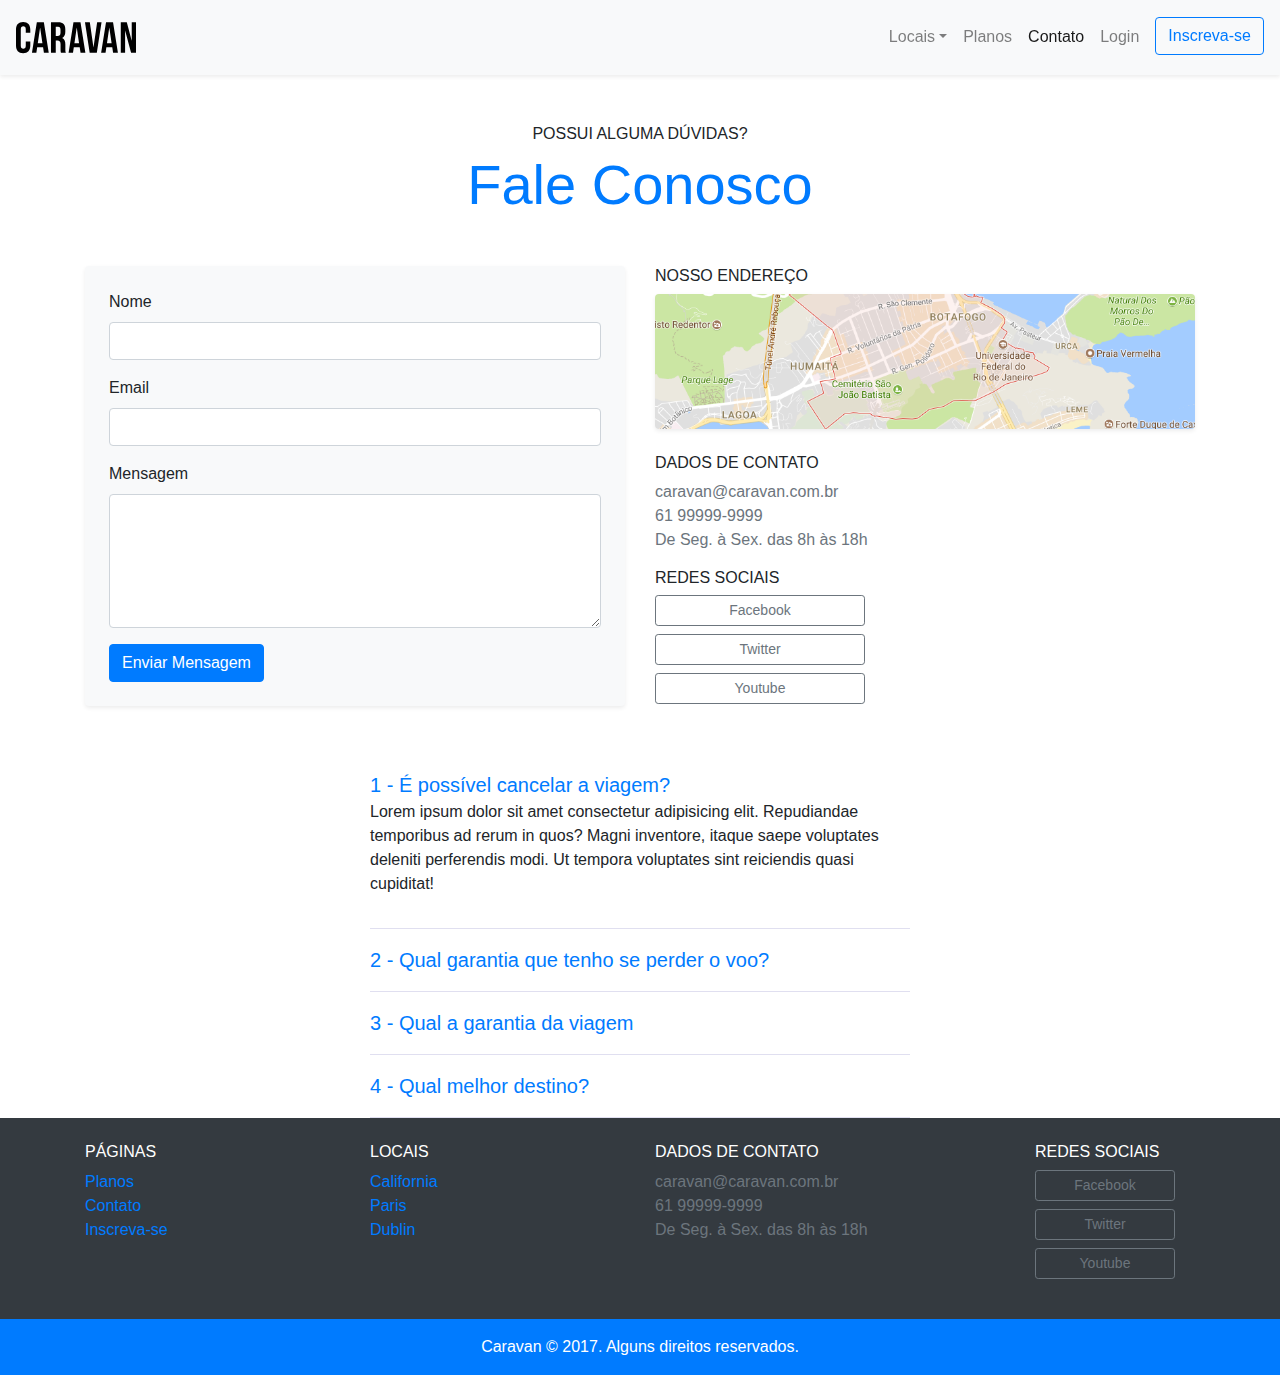
<file: assets/contato.html>
<!DOCTYPE html>
<html lang="pt-br">

<head>
    <title>Caravan - Contato</title>
    <meta charset="UTF-8">
    <meta name="viewport" content="width=device-width, initial-scale=1.0, shrink-to-fit=on">
    <!-- Boostrap -->
    <link rel="stylesheet" href="https://stackpath.bootstrapcdn.com/bootstrap/4.5.2/css/bootstrap.min.css"
        integrity="sha384-JcKb8q3iqJ61gNV9KGb8thSsNjpSL0n8PARn9HuZOnIxN0hoP+VmmDGMN5t9UJ0Z" crossorigin="anonymous">
    <link rel="stylesheet" href="../assets/css/style.css">
</head>

<body>

    <!-- Modal -->
    <div class="modal fade" id="modalLogin" tabindex="-1" aria-labelledby="modalLoginTitulo" aria-hidden="true">
        <div class="modal-dialog">
            <div class="modal-content">
                <div class="modal-header">
                    <h5 class="modal-title" id="exampleModalLabel">Entre na sua conta</h5>
                    <button type="button" class="close" data-dismiss="modal" aria-label="Close">
                        <span aria-hidden="true">&times;</span>
                    </button>
                </div>
                <div class="modal-body">
                    <form>
                        <div class="form-group">
                            <label for="email">Email </label>
                            <input type="email" class="form-control" id="exampleInputEmail1">
                        </div>
                        <div class="form-group">
                            <label for="senha">Senha</label>
                            <input type="password" class="form-control" id="exampleInputPassword1">
                        </div>
                        <button type="submit" class="btn btn-primary">Entrar na conta</button>
                        <small id="emailHelp text-muted" class="form-text text-muted">Esqueceu a senha? <a
                                href="">Clique aqui!</a></small>
                    </form>
                </div>
            </div>
        </div>
    </div>
    <!-- Fecha modal -->

    <nav class="navbar navbar-expand-md navbar-light bg-light fixed-top py-3 shadow-sm">
        <a class="navbar-brand" href="../index.html">
            <img src="img/caravan.svg" alt="">
        </a>

        <button class="navbar-toggler" type="button" data-toggle="collapse" data-target="#navbarSupoortedContent"
            aria-controls="navbarSupportedContent" aria-expanded="false" aria-label="Toggle navigation">
            <span class="navbar-toggler-icon"></span>
        </button>

        <div class="collapse navbar-collapse" id="navbarSupoortedContent">
            <ul class="navbar-nav ml-auto">
                <!-- dropdown -->
                <li class="nav-item dropdown">
                    <a class="nav-link dropdown-toggle" id="navbarDropdown" role="button" data-toggle="dropdown"
                        aria-haspopup="true" aria-espanded="false" href="">Locais</a>

                    <div class="dropdown-menu" aria-labelledby="navbarDropown">
                        <a class="dropdown-item" href="local.html">Brasil</a>
                        <a class="dropdown-item" href="local.html">Argentina</a>
                        <a class="dropdown-item" href="local.html">Chile</a>
                    </div>
                </li>
                <li class="nav-item">
                    <a class="nav-link" href="planos.html">Planos</a>
                </li>
                <li class="nav-item">
                    <a class="nav-link active" href="contato.html">Contato</a>
                </li>
                <li class="nav-item">
                    <a class="nav-link" data-toggle="modal" data-target="#modalLogin" href="">Login</a>
                </li>
                <li class="nav-item ml-md-2">
                    <a class="btn btn-outline-primary" href="inscricao.html">Inscreva-se</a>
                </li>
            </ul>
        </div>
    </nav>

    <section class="container">
        <div class="my-5 text-center">
            <span class="h6 d-block">POSSUI ALGUMA DÚVIDAS?</span>
            <h2 class="display-4 text-primary">Fale Conosco</h2>
        </div>
        <div class="row">
            <div class="col-lg mb-5">
                <form class="bg-light rounded p-4 shadow-sm">
                    <div class="form-group">
                        <label for="clienteNome">Nome</label>
                        <input type="email" class="form-control" id="clienteNome">
                    </div>
                    <div class="form-group">
                        <label for="clientEmail">Email</label>
                        <input type="text" class="form-control" id="clientEmail">
                    </div>
                    <div class="form-group">
                        <label for="clientMensagem">Mensagem</label>
                        <textarea class="form-control" id="clientMensagem" rows="5"></textarea>
                    </div>
                    <button type="submit" class="btn btn-primary">Enviar Mensagem</button>
                </form>
            </div>
            <div class="col-lg">
                <h2 class="h6">NOSSO ENDEREÇO</h2>
                <a
                    href="https://www.google.com.br/maps/place/Pra%C3%A7a+da+S%C3%A9+-+S%C3%A9,+S%C3%A3o+Paulo+-+SP,+01001-000/@-23.550305,-46.6363896,17z/data=!3m1!4b1!4m5!3m4!1s0x94ce59abaaae4233:0xd9186faf714bc5b1!8m2!3d-23.5503099!4d-46.6342009"><img
                        class="img-fluid shadow-sm rounded mb-4" src="img/mapa.png" alt="mapa"></a>

                <h2 class="h6">DADOS DE CONTATO</h2>
                <ul class="list-unstyled text-secondary">
                    <li>caravan@caravan.com.br</li>
                    <li>61 99999-9999</li>
                    <li>De Seg. à Sex. das 8h às 18h</li>
                </ul>

                <h2 class="h6">REDES SOCIAIS</h2>
                <ul class="list-unstyled" style="max-width: 210px;">
                    <li><a class="btn btn-outline-secondary btn-block mb-2 btn-sm">Facebook</a></li>
                    <li><a class="btn btn-outline-secondary btn-block mb-2 btn-sm">Twitter</a>
                    </li>
                    <li><a class="btn btn-outline-secondary btn-block mb-2 btn-sm">Youtube</a>
                    </li>
                </ul>
            </div>
        </div>
    </section>

    <section class="container">

        <div class="row justify-content-center">
            <div class="col-md-6" id="perguntasFrequentes" data-children=".pergunta">
                <div class="pergunta py-3">
                    <a class="lead" data-toggle="collapse" href="#pergunta1" aria-expanded="true"
                        aria-controls="prgunta1">1 - É possível cancelar a viagem?</a>
                    <div id="pergunta1" class="collapse show" data-parent="#perguntasFrequentes">
                        <p>Lorem ipsum dolor sit amet consectetur adipisicing elit. Repudiandae
                            temporibus ad rerum in quos? Magni inventore, itaque saepe voluptates deleniti
                            perferendis modi. Ut tempora voluptates sint reiciendis quasi cupiditat!</p>
                    </div>
                </div>
                <div class="pergunta py-3">
                    <a class="lead" data-toggle="collapse" href="#pergunta2" aria-expanded="true"
                        aria-controls="prgunta2">2 - Qual garantia que tenho se perder o voo?</a>
                    <div id="pergunta2" class="collapse" data-parent="#perguntasFrequentes">
                        <p>Lorem ipsum dolor sit amet consectetur adipisicing elit. Repudiandae
                            temporibus ad rerum in quos? Magni inventore, itaque saepe voluptates deleniti
                            perferendis modi. Ut tempora voluptates sint reiciendis quasi cupiditat!</p>
                    </div>
                </div>
                <div class="pergunta py-3">
                    <a class="lead" data-toggle="collapse" href="#pergunta3" aria-expanded="true"
                        aria-controls="prgunta3">3 - Qual a garantia da viagem</a>
                    <div id="pergunta3" class="collapse" data-parent="#perguntasFrequentes">
                        <p>Lorem ipsum dolor sit amet consectetur adipisicing elit. Repudiandae
                            temporibus ad rerum in quos? Magni inventore, itaque saepe voluptates deleniti
                            perferendis modi. Ut tempora voluptates sint reiciendis quasi cupiditat!</p>
                    </div>
                </div>
                <div class="pergunta py-3">
                    <a class="lead" data-toggle="collapse" href="#pergunta4" aria-expanded="true"
                        aria-controls="prgunta4">4 - Qual melhor destino?</a>
                    <div id="pergunta4" class="collapse" data-parent="#perguntasFrequentes">
                        <p>Lorem ipsum dolor sit amet consectetur adipisicing elit. Repudiandae
                            temporibus ad rerum in quos? Magni inventore, itaque saepe voluptates deleniti
                            perferendis modi. Ut tempora voluptates sint reiciendis quasi cupiditat!</p>
                    </div>
                </div>
            </div>
        </div>
    </section>

    <footer class="bg-dark text-white">
        <div class="container py-4">
            <div class="row">
                <div class="col-md-3 col-6">
                    <h4 class="h6">PÁGINAS</h4>
                    <ul class="list-unstyled">
                        <li><a href="">Planos</a></li>
                        <li><a href="">Contato</a></li>
                        <li><a href="">Inscreva-se</a></li>
                    </ul>
                </div>
                <div class="col-md-3 col-6">
                    <h4 class="h6">LOCAIS</h4>
                    <ul class="list-unstyled">
                        <li><a href="">California</a></li>
                        <li><a href="">Paris</a></li>
                        <li><a href="">Dublin</a></li>
                    </ul>
                </div>
                <div class="col-md-4">
                    <h4 class="h6">DADOS DE CONTATO</h4>
                    <ul class="list-unstyled text-secondary">
                        <li>caravan@caravan.com.br</li>
                        <li>61 99999-9999</li>
                        <li>De Seg. à Sex. das 8h às 18h</li>
                    </ul>
                </div>
                <div class="col-md-2">
                    <h4 class="h6">REDES SOCIAIS</h4>
                    <ul class="list-unstyled">
                        <li><a style="max-width: 140px;"
                                class="btn btn-outline-secondary btn-block mb-2 btn-sm">Facebook</a></li>
                        <li><a style="max-width: 140px;"
                                class="btn btn-outline-secondary btn-block mb-2 btn-sm">Twitter</a></li>
                        <li><a style="max-width: 140px;"
                                class="btn btn-outline-secondary btn-block mb-2 btn-sm">Youtube</a></li>
                    </ul>
                </div>
            </div>
        </div>
        <footer class="bg-primary text-center py-3">
            <p class="mb-0">Caravan &#169; 2017. Alguns direitos reservados.</p>
        </footer>
    </footer>

    <!-- Scripts -->
    <script src="https://code.jquery.com/jquery-3.5.1.slim.min.js"
        integrity="sha384-DfXdz2htPH0lsSSs5nCTpuj/zy4C+OGpamoFVy38MVBnE+IbbVYUew+OrCXaRkfj"
        crossorigin="anonymous"></script>
    <script src="https://cdn.jsdelivr.net/npm/popper.js@1.16.1/dist/umd/popper.min.js"
        integrity="sha384-9/reFTGAW83EW2RDu2S0VKaIzap3H66lZH81PoYlFhbGU+6BZp6G7niu735Sk7lN"
        crossorigin="anonymous"></script>
    <script src="https://stackpath.bootstrapcdn.com/bootstrap/4.5.2/js/bootstrap.min.js"
        integrity="sha384-B4gt1jrGC7Jh4AgTPSdUtOBvfO8shuf57BaghqFfPlYxofvL8/KUEfYiJOMMV+rV"
        crossorigin="anonymous"></script>

    <script src="js/app.js"></script>
</body>

</html>
</file>
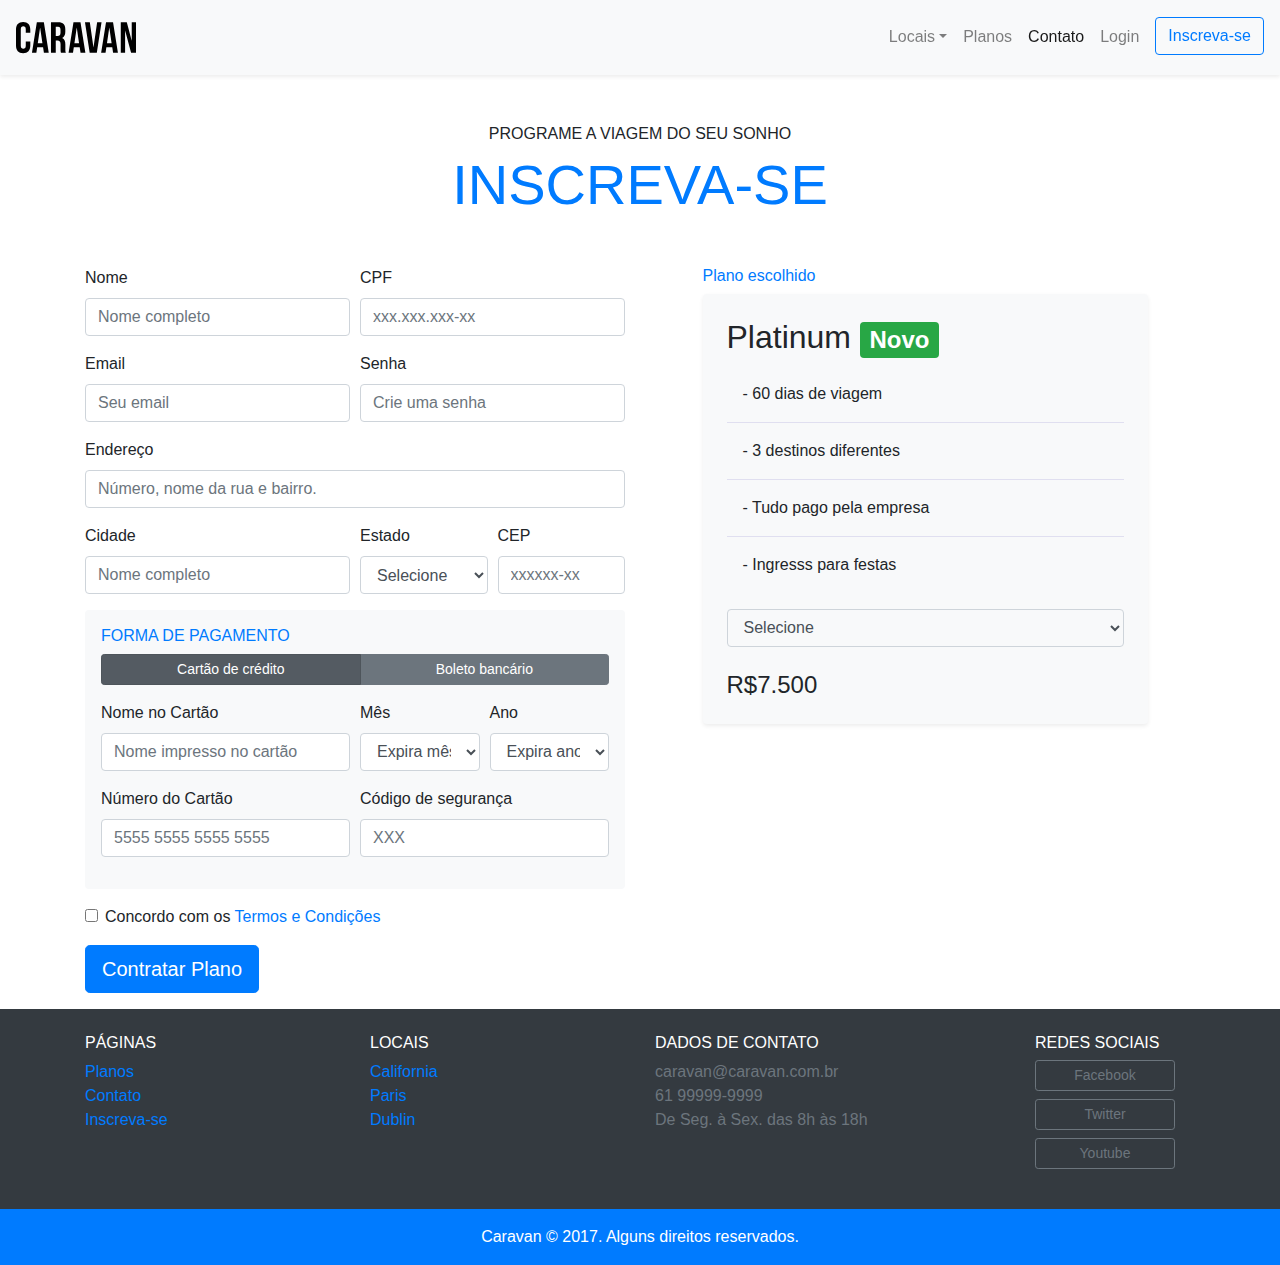
<file: assets/inscricao.html>
<!DOCTYPE html>
<html lang="pt-br">

<head>
    <title>Inscrição</title>
    <meta charset="UTF-8">
    <meta name="viewport" content="width=device-width, initial-scale=1.0, shrink-to-fit=on">
    <!-- Boostrap -->
    <link rel="stylesheet" href="https://stackpath.bootstrapcdn.com/bootstrap/4.5.2/css/bootstrap.min.css"
        integrity="sha384-JcKb8q3iqJ61gNV9KGb8thSsNjpSL0n8PARn9HuZOnIxN0hoP+VmmDGMN5t9UJ0Z" crossorigin="anonymous">
    <link rel="stylesheet" href="css/style.css">
</head>

<body>

    <!-- Modal -->
    <div class="modal fade" id="modalLogin" tabindex="-1" aria-labelledby="modalLoginTitulo" aria-hidden="true">
        <div class="modal-dialog">
            <div class="modal-content">
                <div class="modal-header">
                    <h5 class="modal-title" id="exampleModalLabel">Entre na sua conta</h5>
                    <button type="button" class="close" data-dismiss="modal" aria-label="Close">
                        <span aria-hidden="true">&times;</span>
                    </button>
                </div>
                <div class="modal-body">
                    <form>
                        <div class="form-group">
                            <label for="email">Email </label>
                            <input type="email" class="form-control" id="exampleInputEmail1">
                        </div>
                        <div class="form-group">
                            <label for="senha">Senha</label>
                            <input type="password" class="form-control" id="exampleInputPassword1">
                        </div>
                        <button type="submit" class="btn btn-primary">Entrar na conta</button>
                        <small id="emailHelp text-muted" class="form-text text-muted">Esqueceu a senha? <a
                                href="">Clique aqui!</a></small>
                    </form>
                </div>
            </div>
        </div>
    </div>
    <!-- Fecha modal -->

    <nav class="navbar navbar-expand-md navbar-light bg-light fixed-top py-3 shadow-sm">
        <a class="navbar-brand" href="index.html">
            <img src="img/caravan.svg" alt="">
        </a>

        <button class="navbar-toggler" type="button" data-toggle="collapse" data-target="#navbarSupoortedContent"
            aria-controls="navbarSupportedContent" aria-expanded="false" aria-label="Toggle navigation">
            <span class="navbar-toggler-icon"></span>
        </button>

        <div class="collapse navbar-collapse" id="navbarSupoortedContent">
            <ul class="navbar-nav ml-auto">
                <!-- dropdown -->
                <li class="nav-item dropdown">
                    <a class="nav-link dropdown-toggle" id="navbarDropdown" role="button" data-toggle="dropdown"
                        aria-haspopup="true" aria-espanded="false" href="">Locais</a>

                    <div class="dropdown-menu" aria-labelledby="navbarDropown">
                        <a class="dropdown-item" href="local.html">Brasil</a>
                        <a class="dropdown-item" href="local.html">Argentina</a>
                        <a class="dropdown-item" href="local.html">Chile</a>
                    </div>
                </li>
                <li class="nav-item">
                    <a class="nav-link" href="planos.html">Planos</a>
                </li>
                <li class="nav-item">
                    <a class="nav-link active" href="contato.html">Contato</a>
                </li>
                <li class="nav-item">
                    <a class="nav-link" data-toggle="modal" data-target="#modalLogin" href="">Login</a>
                </li>
                <li class="nav-item ml-md-2">
                    <a class="btn btn-outline-primary" href="inscricao.html">Inscreva-se</a>
                </li>
            </ul>
        </div>
    </nav>

    <section class="container">
        <div class="my-5 text-center">
            <span class="h6 d-block">PROGRAME A VIAGEM DO SEU SONHO</span>
            <h1 class="display-4 text-primary">INSCREVA-SE</h1>
        </div>
        <div class="row">
            <form class="col-lg-6" action="">
                <div class="form-row">
                    <div class="form-group col-md-6">
                        <label for="inputNome">Nome</label>
                        <input type="text" id="inputNome" class="form-control" placeholder="Nome completo">
                    </div>
                    <div class="form-group col-md-6">
                        <label for="inputCPF">CPF</label>
                        <input type="text" id="inputCPF" class="form-control" placeholder="xxx.xxx.xxx-xx">
                    </div>
                    <div class="form-group col-md-6">
                        <label for="inputEmail">Email</label>
                        <input type="email" id="inputEmail" class="form-control" placeholder="Seu email">
                    </div>
                    <div class="form-group col-md-6">
                        <label for="inputSenha">Senha</label>
                        <input type="password" id="inputSenha" class="form-control" placeholder="Crie uma senha">
                    </div>
                    <div class="form-group col-12">
                        <label for="inputEndereco">Endereço</label>
                        <input type="text" id="inputEndereco" class="form-control"
                            placeholder="Número, nome da rua e bairro.">
                    </div>
                    <div class="form-group col-md-6">
                        <label for="inputCidade">Cidade</label>
                        <input type="text" id="inputCidade" class="form-control" placeholder="Nome completo">
                    </div>
                    <div class="form-group col-md-3 col-6">
                        <label for="inputNome">Estado</label>
                        <select type="text" id="inputEstado" class="form-control">
                            <option value="Selecione">Selecione</option>
                            <option value="Selecione">São Paulo</option>
                            <option value="Selecione">Brasília</option>
                        </select>
                    </div>
                    <div class="form-group col-md-3 col-6">
                        <label for="inputNome">CEP</label>
                        <input type="text" id="inputCEP" class="form-control" placeholder="xxxxxx-xx">
                    </div>
                </div>
                <div class="bg-light rounded box-shadow p-3 form-group">
                    <h2 class="h6 text-primary">FORMA DE PAGAMENTO</h2>
                    <nav class="nav btn-group mb-3" id="formaPagamento" role="tablist">
                        <button type="button" class="btn btn-secondary active btn-sm" id="nav-cartao" data-toggle="tab"
                            href="#nav-cartao" role="tab" aria-controls="nav-cartao" aria-selected="true">Cartão de
                            crédito</button>
                        <button type="button" class="btn btn-secondary btn-sm" id="nav-boleto" data-toggle="tab"
                            href="#nav-boleto" role="tab" aria-controls="nav-boleto" aria-selected="false">Boleto
                            bancário</button>
                    </nav>
                    <div class="tab-content" id="formaPagamentoConteudo">
                        <div class="tab-pane fade show active" id="nav-cartao" role="tabpanel"
                            aria-labelledby="nav-cartao-tab">
                            <div class="form-row">
                                <div class="form-group col-md-6">
                                    <label for="inputNomeCartao">Nome no Cartão</label>
                                    <input type="text" id="inputNomeCartao" class="form-control"
                                        placeholder="Nome impresso no cartão">
                                </div>
                                <div class="form-group col-md-3 col-6">
                                    <label for="inputMesCartao">Mês</label>
                                    <select type="text" id="inputMesCartao" class="form-control">
                                        <option value="Selecione">Expira mês..</option>
                                        <option value="Selecione">01</option>
                                        <option value="Selecione">02</option>
                                    </select>
                                </div>
                                <div class="form-group col-md-3 col-6">
                                    <label for="inputAnoCartao">Ano</label>
                                    <select type="text" id="inputAnoCartao" class="form-control">
                                        <option value="Selecione">Expira ano...</option>
                                        <option value="Selecione">2023</option>
                                        <option value="Selecione">2024</option>
                                    </select>
                                </div>
                                <div class="form-group col-md-6">
                                    <label for="inputNumeroCartao">Número do Cartão</label>
                                    <input type="text" id="inputNumeroCartao" class="form-control"
                                        placeholder="5555 5555 5555 5555">
                                </div>
                                <div class="form-group col-md-6">
                                    <label for="inputCodigo">Código de segurança</label>
                                    <input type="text" id="inputCodigo" class="form-control" placeholder="XXX">
                                </div>
                            </div>
                        </div>
                        <div class="tab-pane fade" id="nav-boleto" role="tabpanel" aria-labelledby="nav-boleto-tab">
                            <p class="lead">CLique em contratar plano que enviaremos um boleto para o seu e-mail</p>
                        </div>
                    </div>
                </div>
                <div class="form-check">
                    <label for="" class="form-check-label">
                        <input type="checkbox" class="form-check-input" id="">
                        Concordo com os <a href="">Termos e Condições</a>
                    </label>
                </div>
                <button type="submit" class="btn btn-primary btn-lg my-3">Contratar Plano</button>
            </form>

            <div class="col-lg-5 mx-auto order-first order-lg-1 mb-5">
                <h2 class="h6 text-primary">Plano escolhido</h2>
                <div class="bg-light rounded p-4 shadow-sm">
                    <h2>Platinum <span class="badge badge-success">Novo</span></h2>
                    <ul class="list-unstyled lista-plano">
                        <li>- 60 dias de viagem</li>
                        <li>- 3 destinos diferentes</li>
                        <li>- Tudo pago pela empresa</li>
                        <li>- Ingresss para festas</li>
                    </ul>
                    <form>
                        <div class="form-group">
                            <select class="form-control bg-light" id="inputCidade">
                                <option>Selecione</option>
                                <option>California</option>
                                <option>Paris</option>
                                <option>Dublin</option>
                            </select>
                        </div>
                    </form>
                    <div class="row mt-4">
                        <div class="col">
                            <span class="h4">R$7.500</span>
                        </div>
                    </div>
                </div>
            </div>

        </div>
    </section>

    <footer class="bg-dark text-white">
        <div class="container py-4">
            <div class="row">
                <div class="col-md-3 col-6">
                    <h4 class="h6">PÁGINAS</h4>
                    <ul class="list-unstyled">
                        <li><a href="">Planos</a></li>
                        <li><a href="">Contato</a></li>
                        <li><a href="">Inscreva-se</a></li>
                    </ul>
                </div>
                <div class="col-md-3 col-6">
                    <h4 class="h6">LOCAIS</h4>
                    <ul class="list-unstyled">
                        <li><a href="">California</a></li>
                        <li><a href="">Paris</a></li>
                        <li><a href="">Dublin</a></li>
                    </ul>
                </div>
                <div class="col-md-4">
                    <h4 class="h6">DADOS DE CONTATO</h4>
                    <ul class="list-unstyled text-secondary">
                        <li>caravan@caravan.com.br</li>
                        <li>61 99999-9999</li>
                        <li>De Seg. à Sex. das 8h às 18h</li>
                    </ul>
                </div>
                <div class="col-md-2">
                    <h4 class="h6">REDES SOCIAIS</h4>
                    <ul class="list-unstyled">
                        <li><a style="max-width: 140px;"
                                class="btn btn-outline-secondary btn-block mb-2 btn-sm">Facebook</a></li>
                        <li><a style="max-width: 140px;"
                                class="btn btn-outline-secondary btn-block mb-2 btn-sm">Twitter</a></li>
                        <li><a style="max-width: 140px;"
                                class="btn btn-outline-secondary btn-block mb-2 btn-sm">Youtube</a></li>
                    </ul>
                </div>
            </div>
        </div>
        <footer class="bg-primary text-center py-3">
            <p class="mb-0">Caravan &#169; 2017. Alguns direitos reservados.</p>
        </footer>
    </footer>

    <!-- Scripts -->
    <script src="https://code.jquery.com/jquery-3.5.1.slim.min.js"
        integrity="sha384-DfXdz2htPH0lsSSs5nCTpuj/zy4C+OGpamoFVy38MVBnE+IbbVYUew+OrCXaRkfj"
        crossorigin="anonymous"></script>
    <script src="https://cdn.jsdelivr.net/npm/popper.js@1.16.1/dist/umd/popper.min.js"
        integrity="sha384-9/reFTGAW83EW2RDu2S0VKaIzap3H66lZH81PoYlFhbGU+6BZp6G7niu735Sk7lN"
        crossorigin="anonymous"></script>
    <script src="https://stackpath.bootstrapcdn.com/bootstrap/4.5.2/js/bootstrap.min.js"
        integrity="sha384-B4gt1jrGC7Jh4AgTPSdUtOBvfO8shuf57BaghqFfPlYxofvL8/KUEfYiJOMMV+rV"
        crossorigin="anonymous"></script>

    <script src="js/app.js"></script>
</body>

</html>
</file>
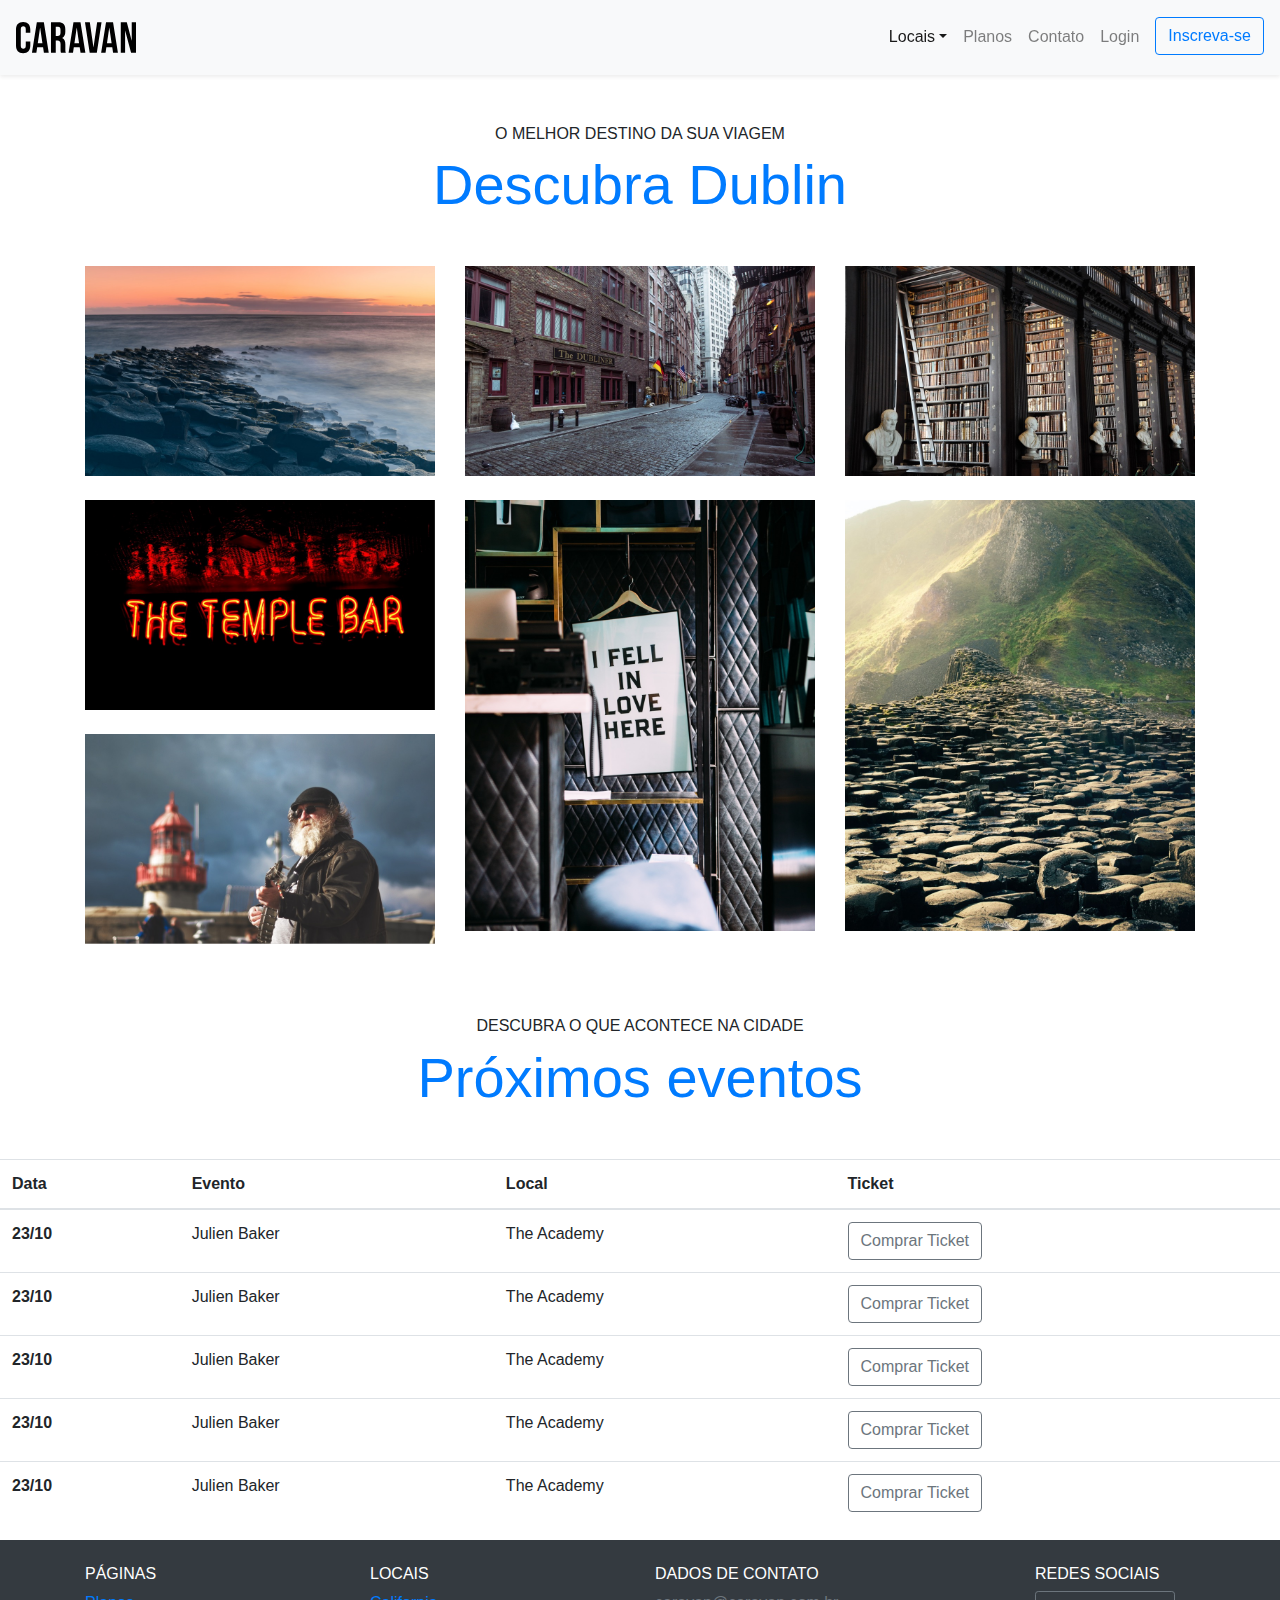
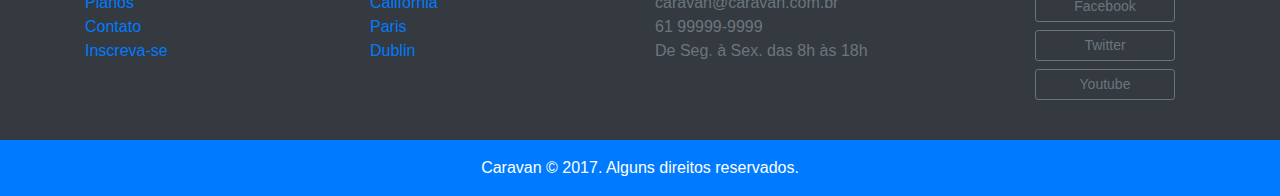
<file: assets/local.html>
<!DOCTYPE html>
<html lang="pt-br">

<head>
    <title>Caravan - Local</title>
    <meta charset="UTF-8">
    <meta name="viewport" content="width=device-width, initial-scale=1.0, shrink-to-fit=on">
    <!-- Boostrap -->
    <link rel="stylesheet" href="https://stackpath.bootstrapcdn.com/bootstrap/4.5.2/css/bootstrap.min.css"
        integrity="sha384-JcKb8q3iqJ61gNV9KGb8thSsNjpSL0n8PARn9HuZOnIxN0hoP+VmmDGMN5t9UJ0Z" crossorigin="anonymous">
    <link rel="stylesheet" href="css/style.css">
</head>

<body>

    <!-- Modal -->
    <div class="modal fade" id="modalLogin" tabindex="-1" aria-labelledby="modalLoginTitulo" aria-hidden="true">
        <div class="modal-dialog">
            <div class="modal-content">
                <div class="modal-header">
                    <h5 class="modal-title" id="exampleModalLabel">Entre na sua conta</h5>
                    <button type="button" class="close" data-dismiss="modal" aria-label="Close">
                        <span aria-hidden="true">&times;</span>
                    </button>
                </div>
                <div class="modal-body">
                    <form>
                        <div class="form-group">
                            <label for="email">Email </label>
                            <input type="email" class="form-control" id="exampleInputEmail1">
                        </div>
                        <div class="form-group">
                            <label for="senha">Senha</label>
                            <input type="password" class="form-control" id="exampleInputPassword1">
                        </div>
                        <button type="submit" class="btn btn-primary">Entrar na conta</button>
                        <small id="emailHelp text-muted" class="form-text text-muted">Esqueceu a senha? <a
                                href="">Clique aqui!</a></small>
                    </form>
                </div>
            </div>
        </div>
    </div>
    <!-- Fecha modal -->

    <nav class="navbar navbar-expand-md navbar-light bg-light fixed-top py-3 shadow-sm">
        <a class="navbar-brand" href="../index.html">
            <img src="img/caravan.svg" alt="">
        </a>

        <button class="navbar-toggler" type="button" data-toggle="collapse" data-target="#navbarSupoortedContent"
            aria-controls="navbarSupportedContent" aria-expanded="false" aria-label="Toggle navigation">
            <span class="navbar-toggler-icon"></span>
        </button>

        <div class="collapse navbar-collapse" id="navbarSupoortedContent">
            <ul class="navbar-nav ml-auto">
                <!-- dropdown -->
                <li class="nav-item dropdown">
                    <a class="nav-link dropdown-toggle active" id="navbarDropdown" role="button" data-toggle="dropdown"
                        aria-haspopup="true" aria-espanded="false" href="">Locais</a>

                    <div class="dropdown-menu" aria-labelledby="navbarDropown">
                        <a class="dropdown-item" href="local.html">Brasil</a>
                        <a class="dropdown-item" href="local.html">Argentina</a>
                        <a class="dropdown-item" href="local.html">Chile</a>
                    </div>
                </li>
                <li class="nav-item">
                    <a class="nav-link" href="planos.html">Planos</a>
                </li>
                <li class="nav-item">
                    <a class="nav-link" href="">Contato</a>
                </li>
                <li class="nav-item">
                    <a class="nav-link" data-toggle="modal" data-target="#modalLogin" href="">Login</a>
                </li>
                <li class="nav-item ml-md-2">
                    <a class="btn btn-outline-primary" href="inscricao.html">Inscreva-se</a>
                </li>
            </ul>
        </div>
    </nav>

    <section class="container">
        <div class="text-center my-5">
            <span class="h6 d-block">O MELHOR DESTINO DA SUA VIAGEM</span>
            <h1 class="display-4 text-primary">Descubra Dublin</h1>
        </div>
        <div class="row">
            <div class="col-md">
                <img class="mb-4 img-fluid" src="img/local/foto-1.jpg" alt="imagem1">
                <img class="mb-4 img-fluid" src="img/local/foto-2.jpg" alt="imagem2">
                <img class="mb-4 img-fluid" src="img/local/foto-3.jpg" alt="imagem3">
            </div>
            <div class="col-md">
                <img class="mb-4 img-fluid" src="img/local/foto-4.jpg" alt="imagem4">
                <img class="mb-4 img-fluid" src="img/local/foto-5.jpg" alt="imagem5">
            </div>
            <div class="col-md">
                <img class="mb-4 img-fluid" src="img/local/foto-6.jpg" alt="imagem6">
                <img class="mb-4 img-fluid" src="img/local/foto-7.jpg" alt="imagem7">
            </div>
        </div>
    </section>
    <div class="text-center my-5">
        <span class="h6 d-block">DESCUBRA O QUE ACONTECE NA CIDADE</span>
        <h1 class="display-4 text-primary">Próximos eventos</h1>
    </div>
    <table class="table table-hover table-responsive-md">
        <thead>
            <tr>
                <th scope="col">Data</th>
                <th scope="col">Evento</th>
                <th scope="col">Local</th>
                <th scope="col">Ticket</th>
            </tr>
        </thead>
        <tbody>
            <tr>
                <th scope="row">23/10</th>
                <td>Julien Baker</td>
                <td>The Academy</td>
                <td><a href="#" class="btn btn-outline-secondary">Comprar Ticket</a></td>
            </tr>
            <tr>
                <th scope="row">23/10</th>
                <td>Julien Baker</td>
                <td>The Academy</td>
                <td><a href="#" class="btn btn-outline-secondary">Comprar Ticket</a></td>
            </tr>
            <tr>
                <th scope="row">23/10</th>
                <td>Julien Baker</td>
                <td>The Academy</td>
                <td><a href="#" class="btn btn-outline-secondary">Comprar Ticket</a></td>
            </tr>
            <tr>
                <th scope="row">23/10</th>
                <td>Julien Baker</td>
                <td>The Academy</td>
                <td><a href="#" class="btn btn-outline-secondary">Comprar Ticket</a></td>
            </tr>
            <tr>
                <th scope="row">23/10</th>
                <td>Julien Baker</td>
                <td>The Academy</td>
                <td><a href="#" class="btn btn-outline-secondary">Comprar Ticket</a></td>
            </tr>
        </tbody>
    </table>
    <section class="container">

    </section>

    <footer class="bg-dark text-white">
        <div class="container py-4">
            <div class="row">
                <div class="col-md-3 col-6">
                    <h4 class="h6">PÁGINAS</h4>
                    <ul class="list-unstyled">
                        <li><a href="">Planos</a></li>
                        <li><a href="">Contato</a></li>
                        <li><a href="">Inscreva-se</a></li>
                    </ul>
                </div>
                <div class="col-md-3 col-6">
                    <h4 class="h6">LOCAIS</h4>
                    <ul class="list-unstyled">
                        <li><a href="">California</a></li>
                        <li><a href="">Paris</a></li>
                        <li><a href="">Dublin</a></li>
                    </ul>
                </div>
                <div class="col-md-4">
                    <h4 class="h6">DADOS DE CONTATO</h4>
                    <ul class="list-unstyled text-secondary">
                        <li>caravan@caravan.com.br</li>
                        <li>61 99999-9999</li>
                        <li>De Seg. à Sex. das 8h às 18h</li>
                    </ul>
                </div>
                <div class="col-md-2">
                    <h4 class="h6">REDES SOCIAIS</h4>
                    <ul class="list-unstyled">
                        <li><a style="max-width: 140px;"
                                class="btn btn-outline-secondary btn-block mb-2 btn-sm">Facebook</a></li>
                        <li><a style="max-width: 140px;"
                                class="btn btn-outline-secondary btn-block mb-2 btn-sm">Twitter</a></li>
                        <li><a style="max-width: 140px;"
                                class="btn btn-outline-secondary btn-block mb-2 btn-sm">Youtube</a></li>
                    </ul>
                </div>
            </div>
        </div>
        <footer class="bg-primary text-center py-3">
            <p class="mb-0">Caravan &#169; 2017. Alguns direitos reservados.</p>
        </footer>
    </footer>

    <!-- Scripts -->
    <script src="https://code.jquery.com/jquery-3.5.1.slim.min.js"
        integrity="sha384-DfXdz2htPH0lsSSs5nCTpuj/zy4C+OGpamoFVy38MVBnE+IbbVYUew+OrCXaRkfj"
        crossorigin="anonymous"></script>
    <script src="https://cdn.jsdelivr.net/npm/popper.js@1.16.1/dist/umd/popper.min.js"
        integrity="sha384-9/reFTGAW83EW2RDu2S0VKaIzap3H66lZH81PoYlFhbGU+6BZp6G7niu735Sk7lN"
        crossorigin="anonymous"></script>
    <script src="https://stackpath.bootstrapcdn.com/bootstrap/4.5.2/js/bootstrap.min.js"
        integrity="sha384-B4gt1jrGC7Jh4AgTPSdUtOBvfO8shuf57BaghqFfPlYxofvL8/KUEfYiJOMMV+rV"
        crossorigin="anonymous"></script>

    <script src="js/app.js"></script>
</body>

</html>
</file>
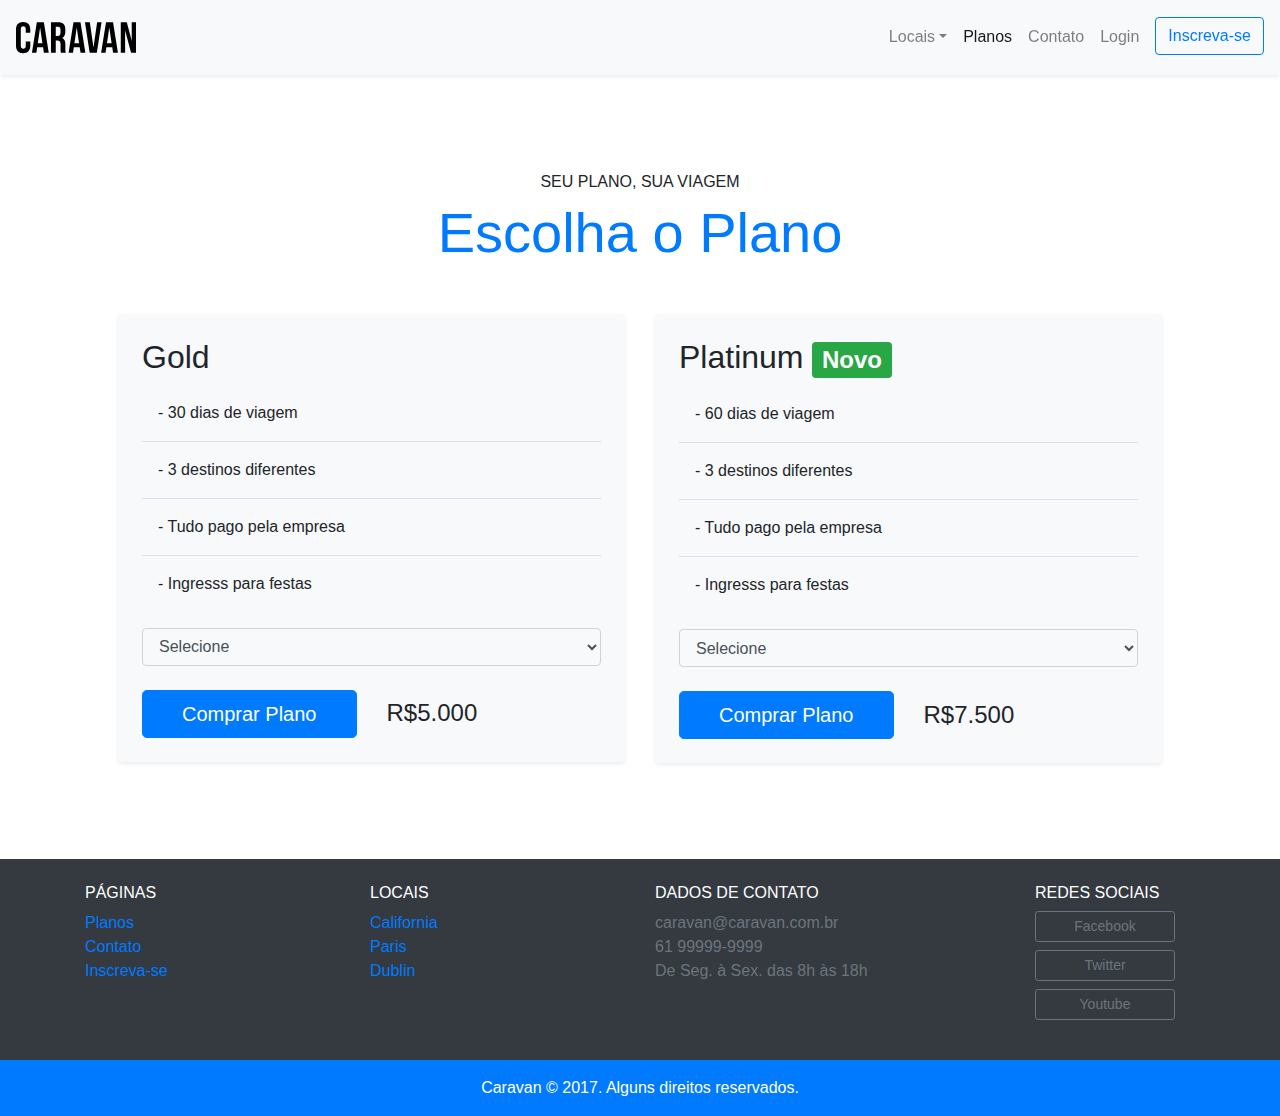
<file: assets/planos.html>
<!DOCTYPE html>
<html lang="pt-br">

<head>
    <title>Caravan - Planos</title>
    <meta charset="UTF-8">
    <meta name="viewport" content="width=device-width, initial-scale=1.0, shrink-to-fit=on">
    <!-- Boostrap -->
    <link rel="stylesheet" href="https://stackpath.bootstrapcdn.com/bootstrap/4.5.2/css/bootstrap.min.css"
        integrity="sha384-JcKb8q3iqJ61gNV9KGb8thSsNjpSL0n8PARn9HuZOnIxN0hoP+VmmDGMN5t9UJ0Z" crossorigin="anonymous">
    <link rel="stylesheet" href="css/style.css">
</head>

<body>

    <!-- Modal -->
    <div class="modal fade" id="modalLogin" tabindex="-1" aria-labelledby="modalLoginTitulo" aria-hidden="true">
        <div class="modal-dialog">
            <div class="modal-content">
                <div class="modal-header">
                    <h5 class="modal-title" id="exampleModalLabel">Entre na sua conta</h5>
                    <button type="button" class="close" data-dismiss="modal" aria-label="Close">
                        <span aria-hidden="true">&times;</span>
                    </button>
                </div>
                <div class="modal-body">
                    <form>
                        <div class="form-group">
                            <label for="email">Email </label>
                            <input type="email" class="form-control" id="exampleInputEmail1">
                        </div>
                        <div class="form-group">
                            <label for="senha">Senha</label>
                            <input type="password" class="form-control" id="exampleInputPassword1">
                        </div>
                        <button type="submit" class="btn btn-primary">Entrar na conta</button>
                        <small id="emailHelp text-muted" class="form-text text-muted">Esqueceu a senha? <a
                                href="">Clique aqui!</a></small>
                    </form>
                </div>
            </div>
        </div>
    </div>
    <!-- Fecha modal -->

    <nav class="navbar navbar-expand-md navbar-light bg-light fixed-top py-3 shadow-sm">
        <a class="navbar-brand" href="../index.html">
            <img src="img/caravan.svg" alt="">
        </a>

        <button class="navbar-toggler" type="button" data-toggle="collapse" data-target="#navbarSupoortedContent"
            aria-controls="navbarSupportedContent" aria-expanded="false" aria-label="Toggle navigation">
            <span class="navbar-toggler-icon"></span>
        </button>

        <div class="collapse navbar-collapse" id="navbarSupoortedContent">
            <ul class="navbar-nav ml-auto">
                <!-- dropdown -->
                <li class="nav-item dropdown">
                    <a class="nav-link dropdown-toggle" id="navbarDropdown" role="button" data-toggle="dropdown"
                        aria-haspopup="true" aria-espanded="false" href="">Locais</a>

                    <div class="dropdown-menu" aria-labelledby="navbarDropown">
                        <a class="dropdown-item" href="local.html">Brasil</a>
                        <a class="dropdown-item" href="local.html">Argentina</a>
                        <a class="dropdown-item" href="local.html">Chile</a>
                    </div>
                </li>
                <li class="nav-item">
                    <a class="nav-link active" href="planos.html">Planos</a>
                </li>
                <li class="nav-item">
                    <a class="nav-link" href="contato.html">Contato</a>
                </li>
                <li class="nav-item">
                    <a class="nav-link" data-toggle="modal" data-target="#modalLogin" href="">Login</a>
                </li>
                <li class="nav-item ml-md-2">
                    <a class="btn btn-outline-primary" href="inscricao.html">Inscreva-se</a>
                </li>
            </ul>
        </div>
    </nav>

    <section class="container p-5">
        <div class="text-center my-5">
            <span class="h6 d-block">SEU PLANO, SUA VIAGEM</span>
            <h1 class="display-4 text-primary">Escolha o Plano</h1>
        </div>
        <div class="row">
            <div class="col-md mb-5">
                <div class="bg-light rounded p-4 shadow-sm">
                    <h2>Gold</h2>
                    <ul class="list-unstyled lista-plano">
                        <li> <span data-toggle="tooltip" data-placement="top" title="É isso mesmo!">- 30 dias de viagem </span></li>
                        <li>- 3 destinos diferentes</li>
                        <li>- Tudo pago pela empresa</li>
                        <li>- Ingresss para festas</li>
                    </ul>
                    <form>
                        <div class="form-group">
                            <select class="form-control bg-light" id="inputCidade">
                                <option>Selecione</option>
                                <option>California</option>
                                <option>Paris</option>
                                <option>Dublin</option>
                            </select>
                        </div>
                    </form>
                    <div class="row align-items-center mt-4">
                        <div class="col">
                            <a class="btn btn-primary btn-lg btn-block" href="">Comprar Plano</a>
                        </div>
                        <div class="col">
                            <span class="h4">R$5.000</span>
                        </div>
                    </div>
                </div>
            </div>
            <div class="col-md mb-5">
                <div class="bg-light rounded p-4 shadow-sm">
                    <h2>Platinum <span class="badge badge-success">Novo</span></h2>
                    <ul class="list-unstyled lista-plano">
                        <li>- 60 dias de viagem</li>
                        <li>- 3 destinos diferentes</li>
                        <li>- Tudo pago pela empresa</li>
                        <li>- Ingresss para festas</li>
                    </ul>
                    <form>
                        <div class="form-group">
                            <select class="form-control bg-light" id="inputCidade">
                                <option>Selecione</option>
                                <option>California</option>
                                <option>Paris</option>
                                <option>Dublin</option>
                            </select>
                        </div>
                    </form>
                    <div class="row align-items-center mt-4">
                        <div class="col">
                            <a class="btn btn-primary btn-lg btn-block" href="">Comprar Plano</a>
                        </div>
                        <div class="col">
                            <span class="h4">R$7.500</span>
                        </div>
                    </div>
                </div>
            </div>
        </div>
    </section>

    <footer class="bg-dark text-white">
        <div class="container py-4">
            <div class="row">
                <div class="col-md-3 col-6">
                    <h4 class="h6">PÁGINAS</h4>
                    <ul class="list-unstyled">
                        <li><a href="">Planos</a></li>
                        <li><a href="">Contato</a></li>
                        <li><a href="">Inscreva-se</a></li>
                    </ul>
                </div>
                <div class="col-md-3 col-6">
                    <h4 class="h6">LOCAIS</h4>
                    <ul class="list-unstyled">
                        <li><a href="">California</a></li>
                        <li><a href="">Paris</a></li>
                        <li><a href="">Dublin</a></li>
                    </ul>
                </div>
                <div class="col-md-4">
                    <h4 class="h6">DADOS DE CONTATO</h4>
                    <ul class="list-unstyled text-secondary">
                        <li>caravan@caravan.com.br</li>
                        <li>61 99999-9999</li>
                        <li>De Seg. à Sex. das 8h às 18h</li>
                    </ul>
                </div>
                <div class="col-md-2">
                    <h4 class="h6">REDES SOCIAIS</h4>
                    <ul class="list-unstyled">
                        <li><a style="max-width: 140px;"
                                class="btn btn-outline-secondary btn-block mb-2 btn-sm">Facebook</a></li>
                        <li><a style="max-width: 140px;"
                                class="btn btn-outline-secondary btn-block mb-2 btn-sm">Twitter</a></li>
                        <li><a style="max-width: 140px;"
                                class="btn btn-outline-secondary btn-block mb-2 btn-sm">Youtube</a></li>
                    </ul>
                </div>
            </div>
        </div>
        <footer class="bg-primary text-center py-3">
            <p class="mb-0">Caravan &#169; 2017. Alguns direitos reservados.</p>
        </footer>
    </footer>

    <!-- Scripts -->
    <script src="https://code.jquery.com/jquery-3.5.1.slim.min.js"
        integrity="sha384-DfXdz2htPH0lsSSs5nCTpuj/zy4C+OGpamoFVy38MVBnE+IbbVYUew+OrCXaRkfj"
        crossorigin="anonymous"></script>
    <script src="https://cdn.jsdelivr.net/npm/popper.js@1.16.1/dist/umd/popper.min.js"
        integrity="sha384-9/reFTGAW83EW2RDu2S0VKaIzap3H66lZH81PoYlFhbGU+6BZp6G7niu735Sk7lN"
        crossorigin="anonymous"></script>
    <script src="https://stackpath.bootstrapcdn.com/bootstrap/4.5.2/js/bootstrap.min.js"
        integrity="sha384-B4gt1jrGC7Jh4AgTPSdUtOBvfO8shuf57BaghqFfPlYxofvL8/KUEfYiJOMMV+rV"
        crossorigin="anonymous"></script>

    <script src="js/app.js"></script>
</body>

</html>
</file>
<file: assets/css/style.css>
body {
   padding-top: 76px;
}

#home-quote {
   background: url('../img/bg-quote.jpg') center center;
   background-size: cover;
}

@media (max-width: 767px) {
   #home-quote .display-4 {
      font-size: 2.5rem;
   }

   body {
      padding-top: 0px;
   }

   .fixed-top {
      position: relative;
   }
}

.pergunta {
   border-bottom: 1px solid rgb(224, 223, 240);
}

.lista-plano li + li {
   border-top: 1px solid rgb(224, 223, 240);
}

.lista-plano li {
   padding: 1rem;
}
</file>
